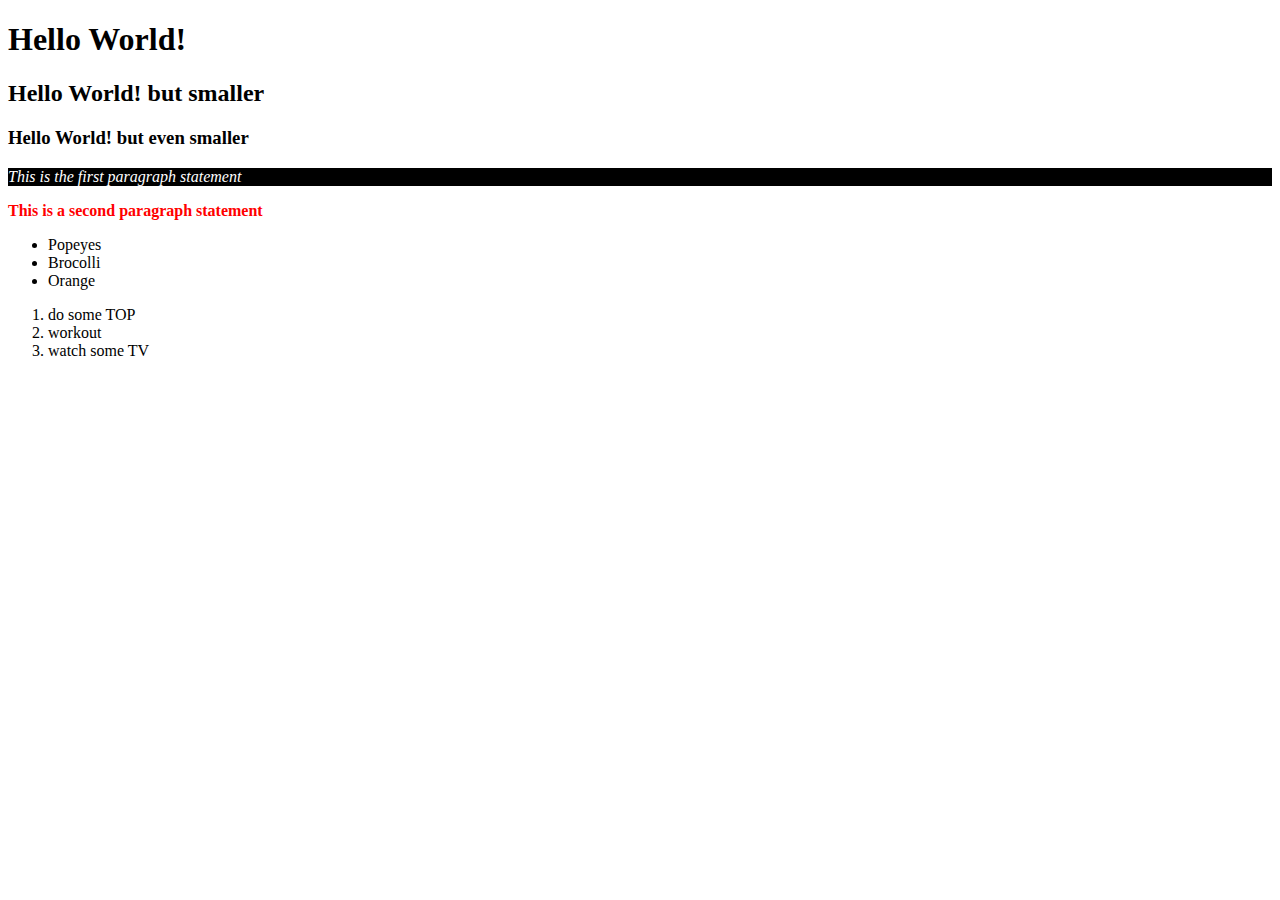
<file: html-boilerplate/index.html>
<!DOCTYPE html>

<html lang="en">
    <head>
        <meta charset="UTF-8">
        <title>My First Webpage</title>
        <link rel="stylesheet" href = "./css/styles.css">
    </head>

    <body>
        <h1>Hello World!</h1>
        <h2>Hello World! but smaller</h2>
        <h3>Hello World! but even smaller</h3>
        <!-- this is an HTML comment -->
        <div><em>This is the first paragraph statement</em></div>
        <p><strong>This is a second paragraph statement</strong></p>

        <ul>
            <li>Popeyes</li>
            <li>Brocolli</li>
            <li>Orange</li>
        </ul>

        <ol>
            <li>do some TOP</li>
            <li>workout</li>
            <li>watch some TV</li>
        </ol>
    </body>
</html>
</file>
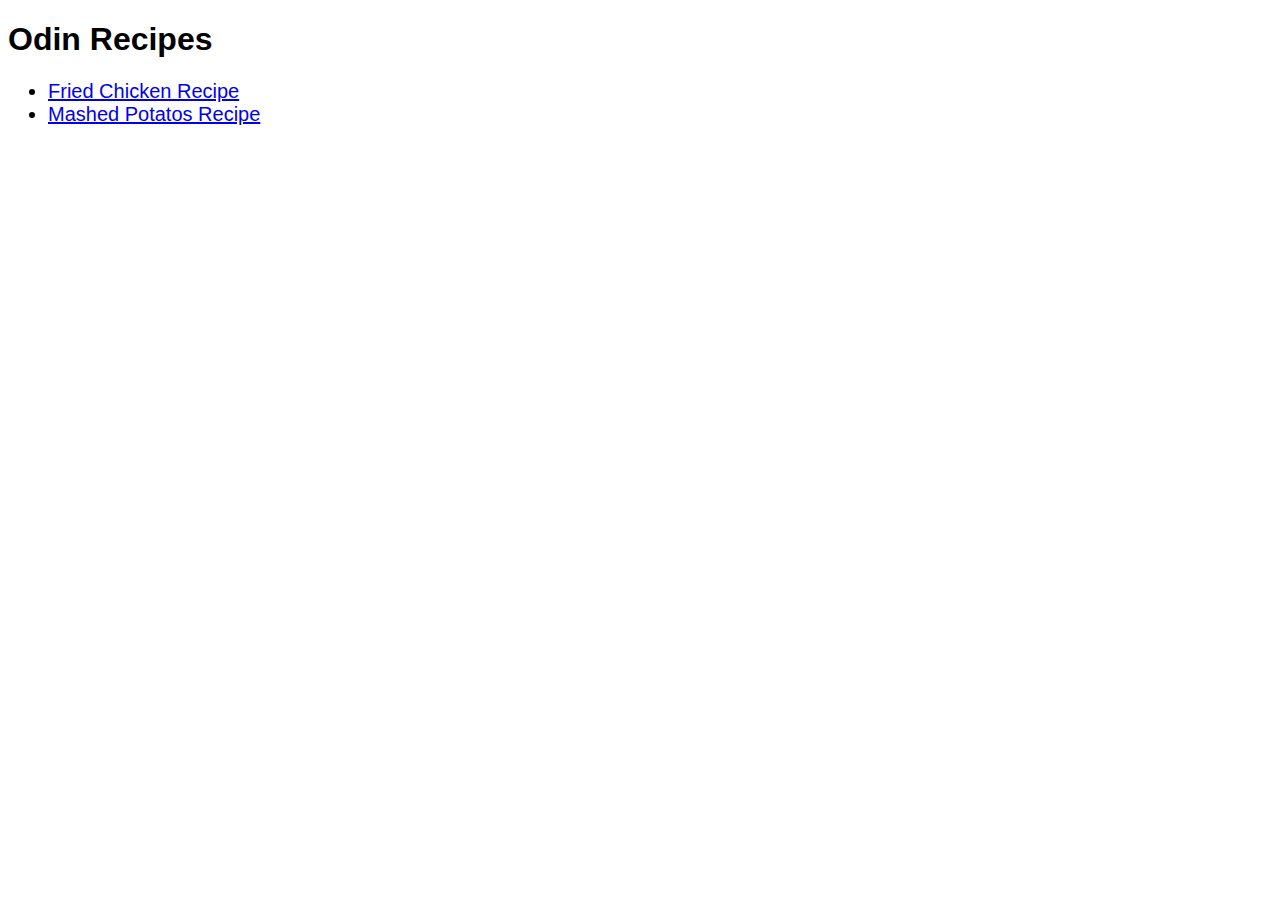
<file: repos/odin-recipes/index.html>
<!DOCTYPE html>

<html lang="en">

<head>
    <meta charset="utf-8">
    <link rel="stylesheet" href="styles.css">
    <title>TOP Recipes</title>

</head>

<body>
    <h1>Odin Recipes</h1>
    <ul>
        <li><a href="recipes/fried-chicken/fried-chicken.html">Fried Chicken Recipe</a></li>
        <li><a href="recipes/mashed-potatos/mashed-potatos.html">Mashed Potatos Recipe</a></li>
</body>


</html>
</file>
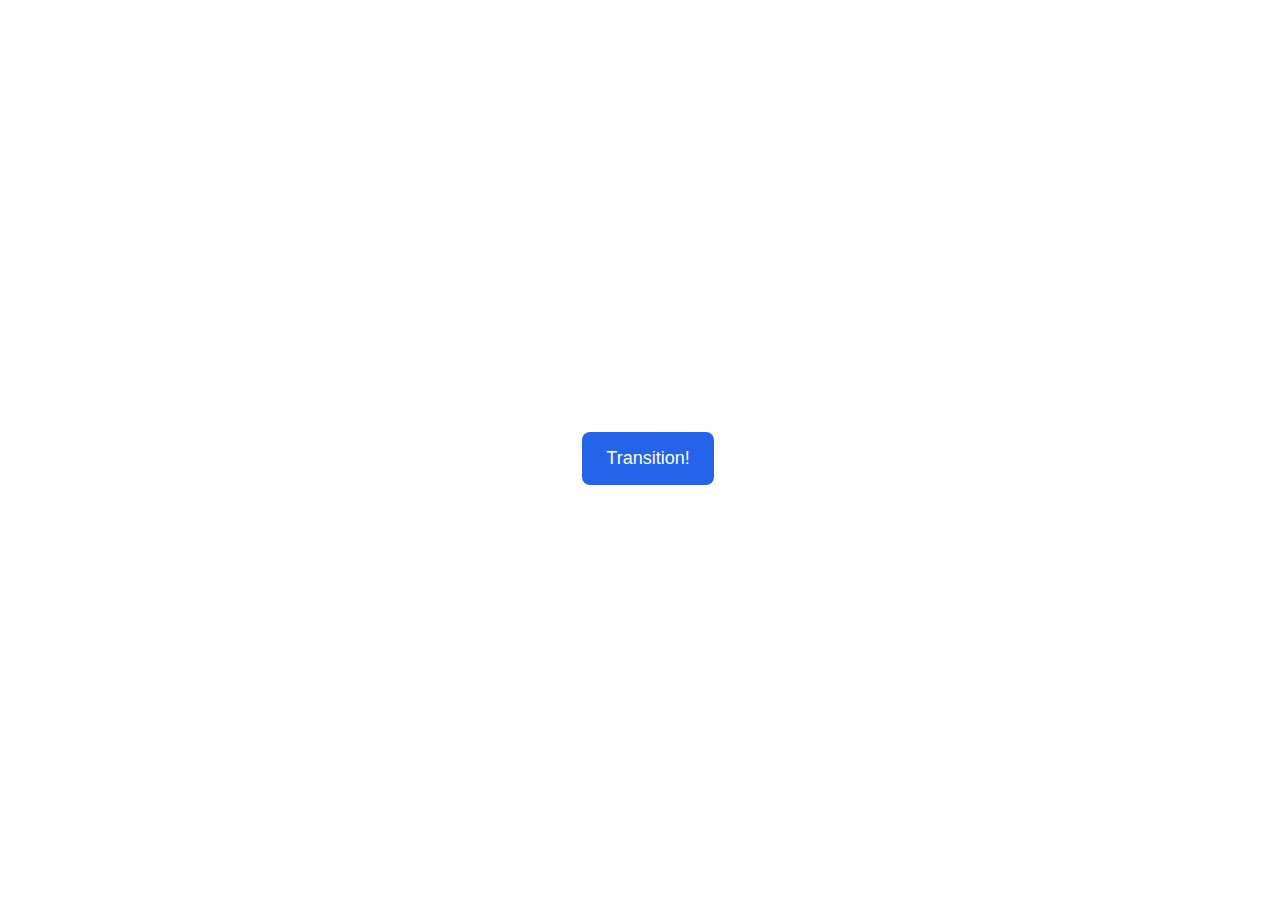
<file: css-exercises/animation/01-button-hover/index.html>
<!DOCTYPE html>
<html lang="en">
  <head>
    <meta charset="UTF-8" />
    <meta http-equiv="X-UA-Compatible" content="IE=edge" />
    <meta name="viewport" content="width=device-width, initial-scale=1.0" />
    <title>Button Hover</title>
    <link rel="stylesheet" href="style.css" />
  </head>
  <body>
    <div id="transition-container">
      <button>Transition!</button>
    </div>
  </body>
</html>
</file>
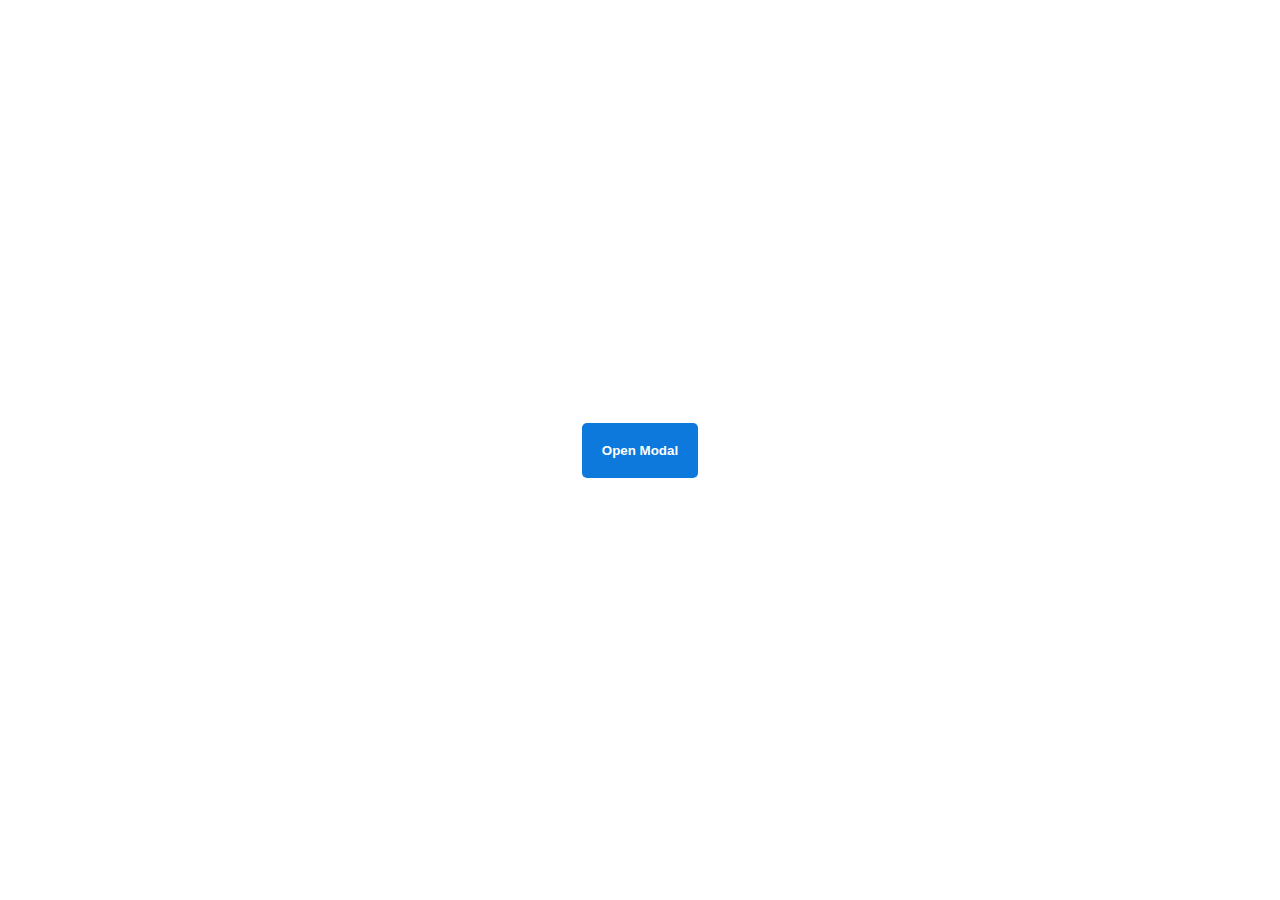
<file: css-exercises/animation/02-pop-up/index.html>
<!DOCTYPE html>
<html lang="en">
  <head>
    <meta charset="UTF-8" />
    <meta http-equiv="X-UA-Compatible" content="IE=edge" />
    <meta name="viewport" content="width=device-width, initial-scale=1.0" />
    <title>Popup</title>
    <link rel="stylesheet" href="style.css" />
  </head>
  <body>
    <div class="backdrop"></div>
    <div class="popup-modal">
      <h1>Look at me!</h1>
      <p>I'm a pop up dialog!</p>
      <button id="close-modal">Close Modal</button>
    </div>
    <div class="button-container">
      <button id="trigger-modal">Open Modal</button>
    </div>
    <script src="script.js"></script>
  </body>
</html>
</file>
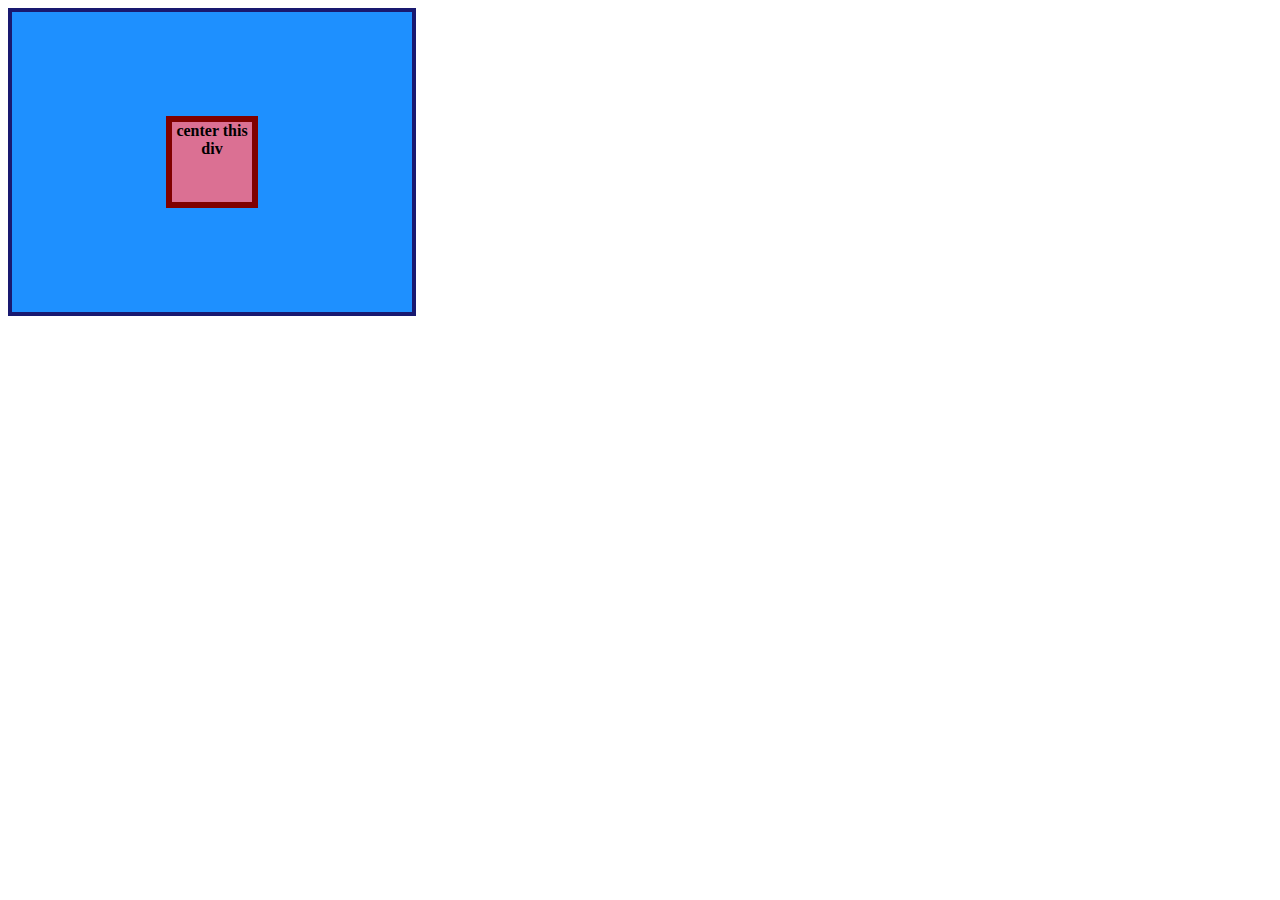
<file: css-exercises/flex/01-flex-center/index.html>
<!DOCTYPE html>
<html lang="en">

<head>
  <meta charset="UTF-8">
  <meta http-equiv="X-UA-Compatible" content="IE=edge">
  <meta name="viewport" content="width=device-width, initial-scale=1.0">
  <title>CENTER THIS DIV</title>
  <link rel="stylesheet" href="style.css">
</head>

<body>
  <div class="container">
    <div class="box">center this div</div>
  </div>
</body>

</html>
</file>
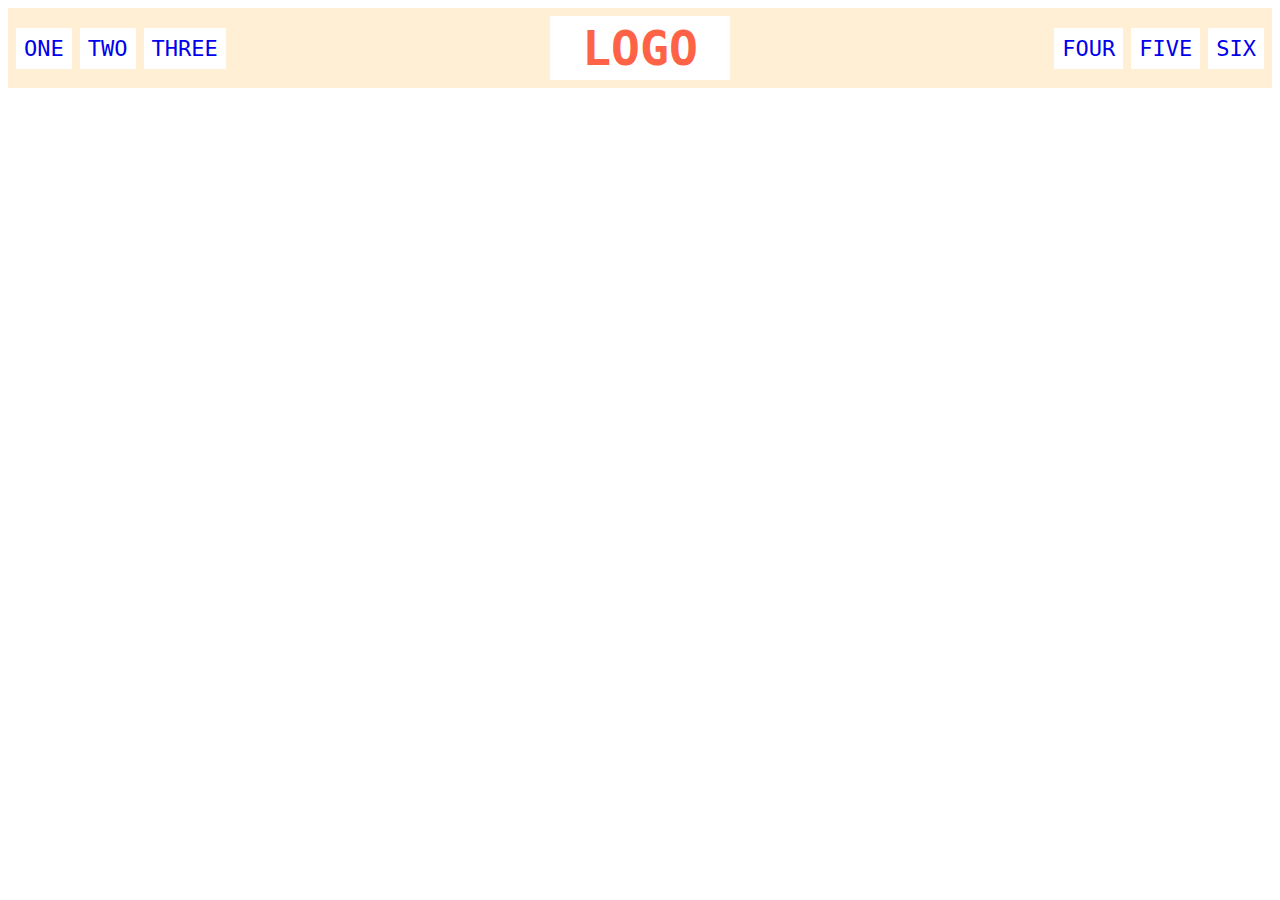
<file: css-exercises/flex/02-flex-header/index.html>
<!DOCTYPE html>
<html lang="en">
  <head>
    <meta charset="UTF-8">
    <meta http-equiv="X-UA-Compatible" content="IE=edge">
    <meta name="viewport" content="width=device-width, initial-scale=1.0">
    <title>Flex Header</title>
    <link rel="stylesheet" href="style.css">
  </head>
  <body>
    <div class="header">
      <div class="left-links">
        <ul>
          <li><a href="#">ONE</a></li>
          <li><a href="#">TWO</a></li>
          <li><a href="#">THREE</a></li>
        </ul>
      </div>
      <div class="logo">LOGO</div>
      <div class="right-links">
        <ul>
          <li><a href="#">FOUR</a></li>
          <li><a href="#">FIVE</a></li>
          <li><a href="#">SIX</a></li>
        </ul>
      </div>
    </div>
  </body>
</html>
</file>
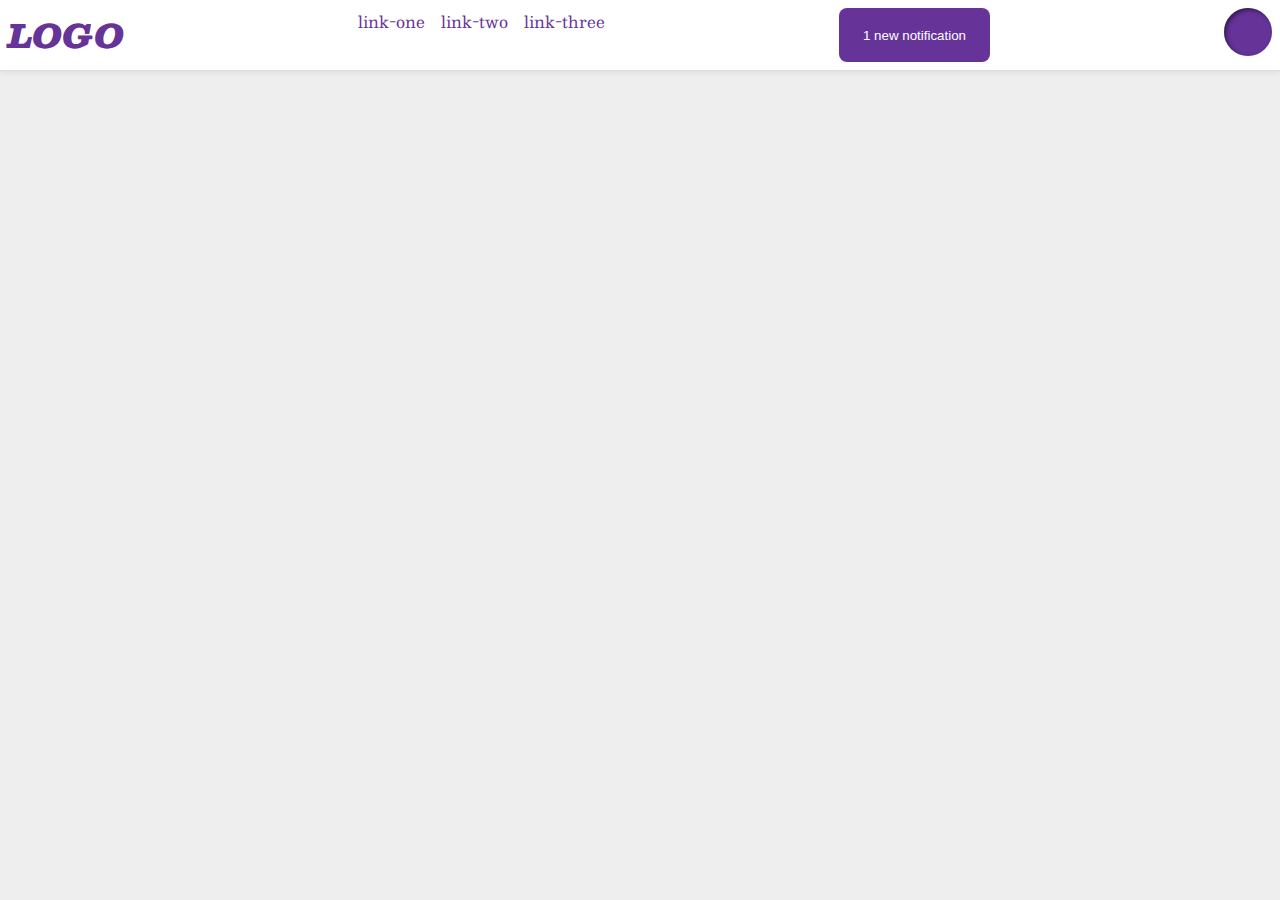
<file: css-exercises/flex/03-flex-header-2/index.html>
<!DOCTYPE html>
<html lang="en">
  <head>
    <meta charset="UTF-8">
    <meta http-equiv="X-UA-Compatible" content="IE=edge">
    <meta name="viewport" content="width=device-width, initial-scale=1.0">
    <title>Flex Header 2</title>
    <link rel="stylesheet" href="style.css">
  </head>
  <body>
    <div class="header">
      <div class="logo">
        LOGO
      </div>
      <ul class="links">
        <li><a href="google.com">link-one</a></li>
        <li><a href="google.com">link-two</a></li>
        <li><a href="google.com">link-three</a></li>
      </ul>
      <button class="notifications">
        1 new notification
      </button>
      <div class="profile-image"></div>
    </div>
  </body>
</html>
</file>
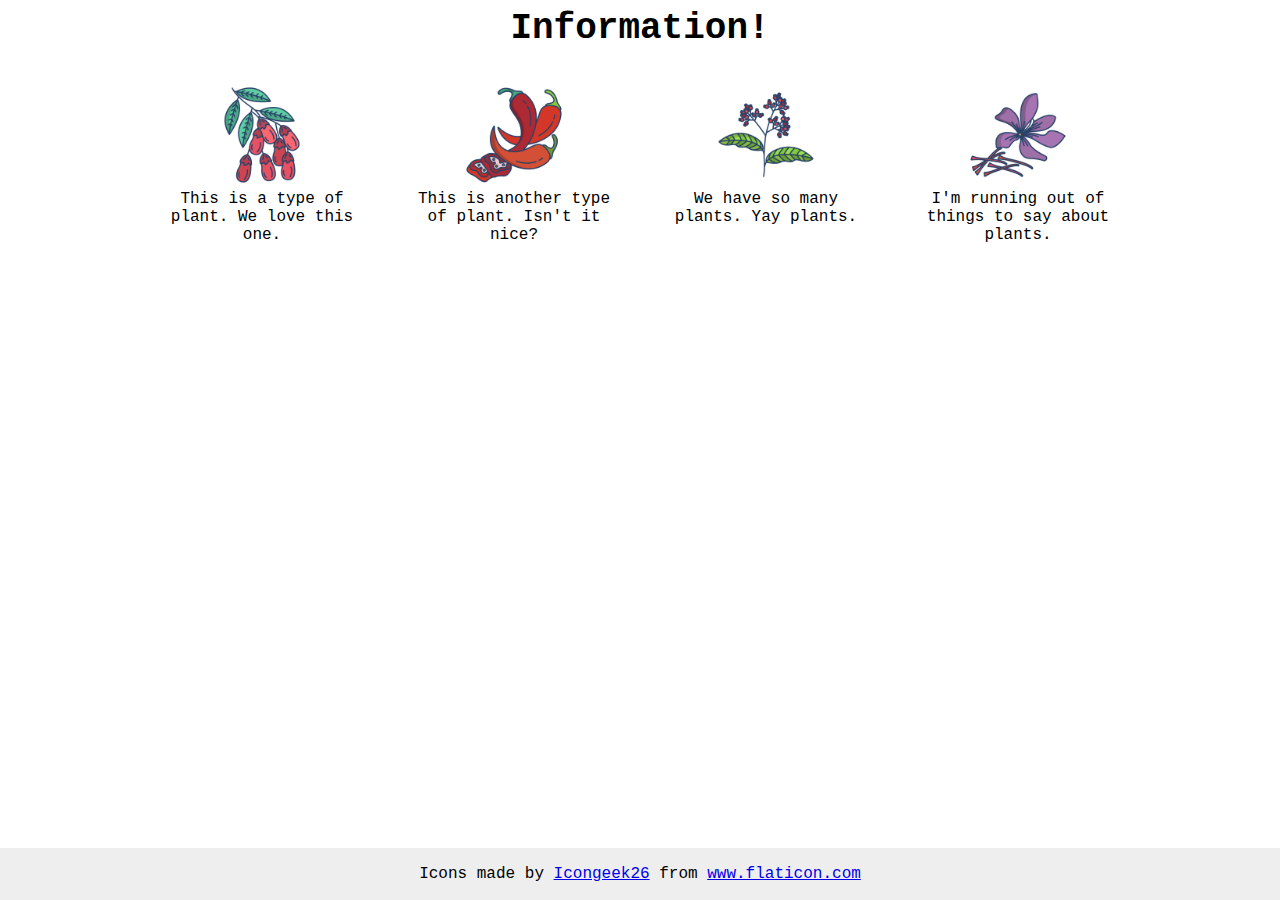
<file: css-exercises/flex/04-flex-information/index.html>
<!DOCTYPE html>
<html lang="en">

<head>
  <meta charset="UTF-8">
  <meta http-equiv="X-UA-Compatible" content="IE=edge">
  <meta name="viewport" content="width=device-width, initial-scale=1.0">
  <title>Information</title>
  <link rel="stylesheet" href="style.css">
</head>

<body>
  <div class="title">Information!</div>

  <div class="container">
    <div class="info">
      <img src="./images/barberry.png" alt="barberry">
      <div class="text">This is a type of plant. We love this one.</div>
    </div>
    <div class="info">
      <img src="./images/chilli.png" alt="chili">
      <div class="text">This is another type of plant. Isn't it nice?</div>
    </div>
    <div class="info">
      <img src="./images/pepper.png" alt="pepper">
      <div class="text">We have so many plants. Yay plants.</div>
    </div>
    <div class="info">
      <img src="./images/saffron.png" alt="saffron">
      <div class="text">I'm running out of things to say about plants.</div>
    </div>
  </div>

  <!-- disregard this section, it's here to give attribution to the creator of these icons -->
  <div class="footer">
    <div>Icons made by <a href="https://www.flaticon.com/authors/icongeek26" title="Icongeek26">Icongeek26</a> from <a
        href="https://www.flaticon.com/" title="Flaticon">www.flaticon.com</a></div>
  </div>
</body>

</html>
</file>
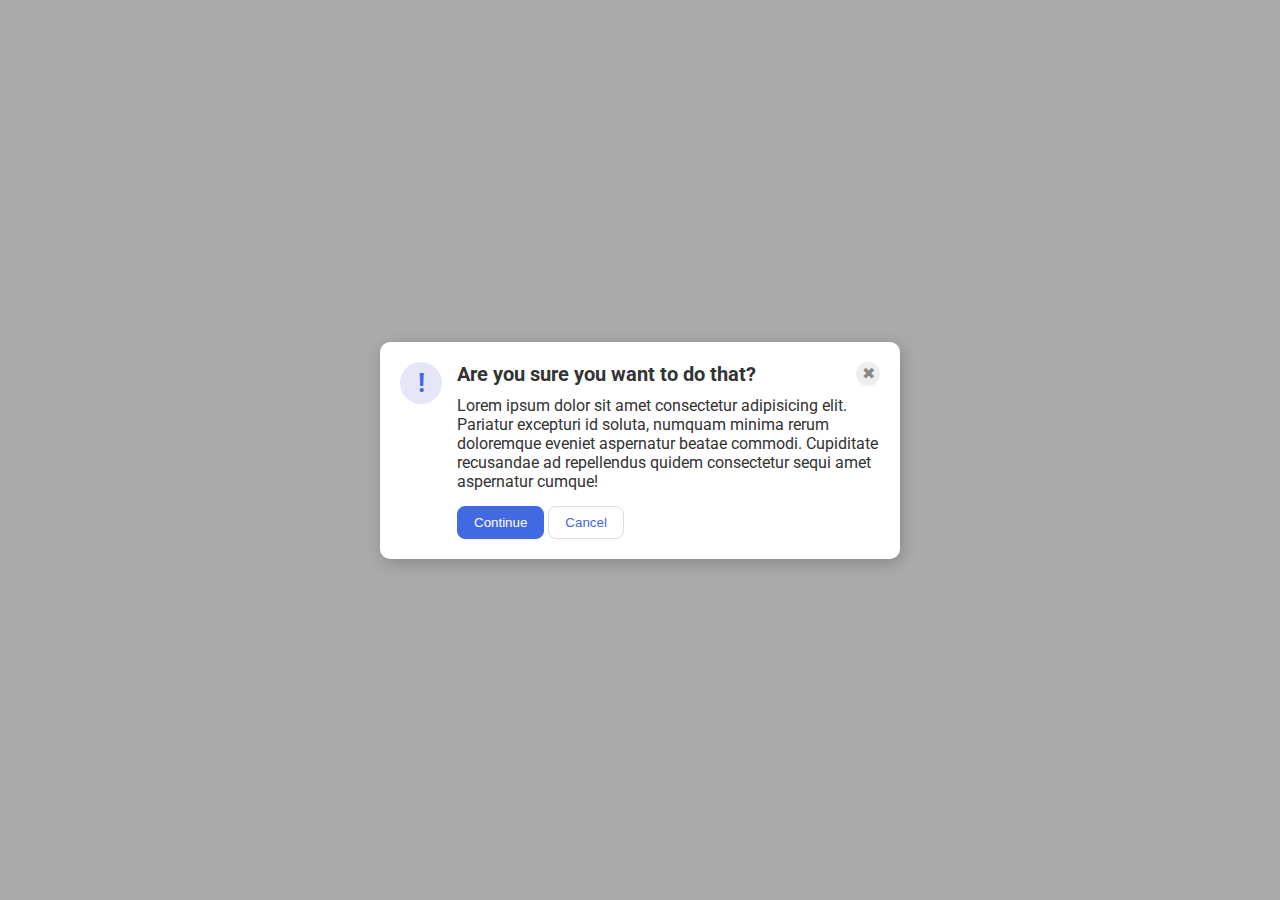
<file: css-exercises/flex/05-flex-modal/index.html>
<!DOCTYPE html>
<html lang="en">

<head>
  <meta charset="UTF-8">
  <meta http-equiv="X-UA-Compatible" content="IE=edge">
  <meta name="viewport" content="width=device-width, initial-scale=1.0">
  <link rel="stylesheet" href="style.css">
  <title>Modal</title>
</head>

<body>
  <div class="modal">
    <div class="icon">!</div>
    <div class="container">
      <div class="header">Are you sure you want to do that?
        <div class="close-button">✖</div>
      </div>
      <div class="text">Lorem ipsum dolor sit amet consectetur adipisicing elit. Pariatur excepturi id soluta, numquam
        minima rerum doloremque eveniet aspernatur beatae commodi. Cupiditate recusandae ad repellendus quidem
        consectetur
        sequi amet aspernatur cumque!</div>
      <button class="continue">Continue</button>
      <button class="cancel">Cancel</button>
    </div>
  </div>
</body>

</html>
</file>
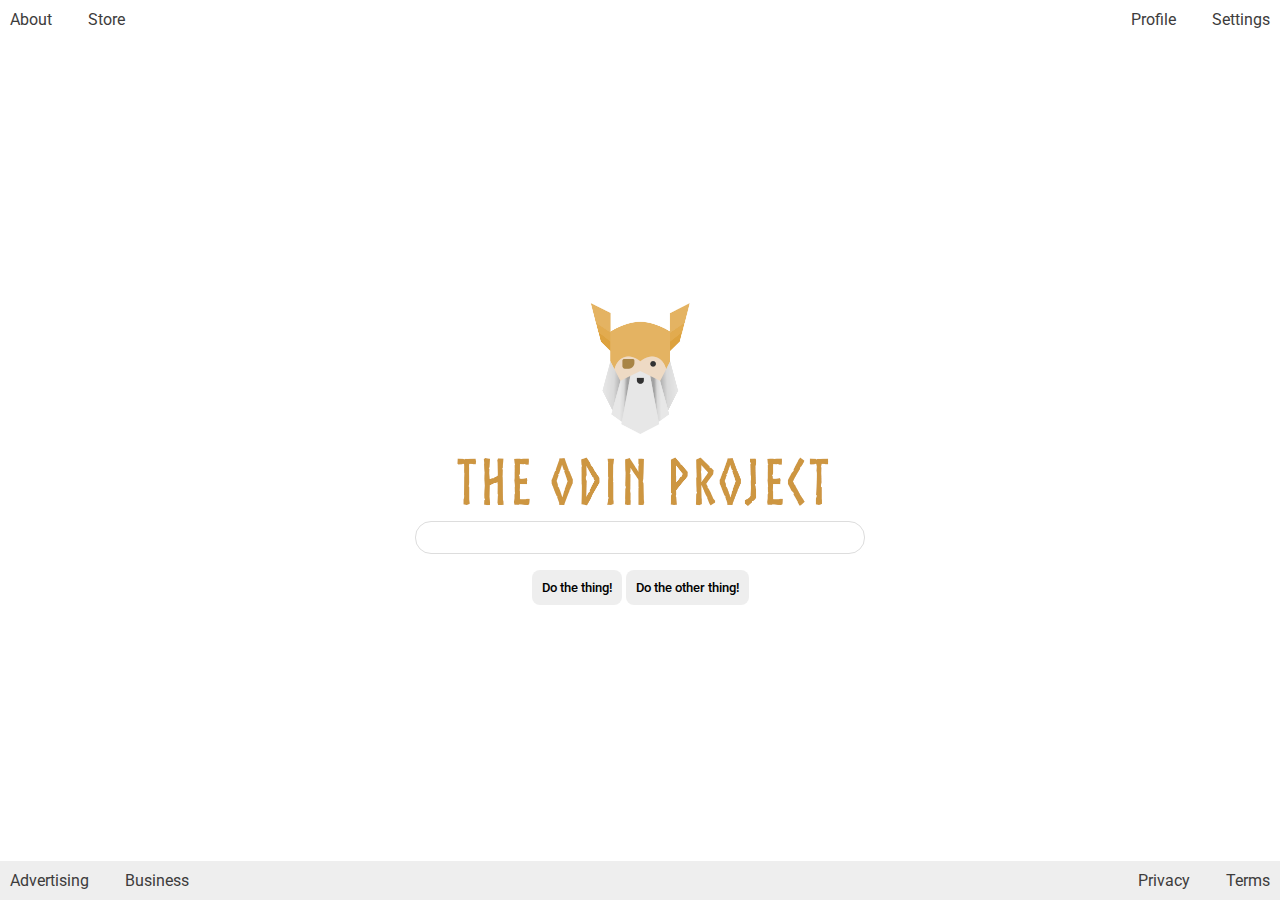
<file: css-exercises/flex/06-flex-layout/index.html>
<!DOCTYPE html>
<html lang="en">
  <head>
    <meta charset="UTF-8">
    <meta http-equiv="X-UA-Compatible" content="IE=edge">
    <meta name="viewport" content="width=device-width, initial-scale=1.0">
    <title>LAYOUT</title>
    <link rel="stylesheet" href="./style.css">
  </head>
  <body>
    <div class="header">
      <ul class="left-links">
        <li><a href="#">About</a></li>
        <li><a href="#">Store</a></li>
      </ul>
      <ul class="right-links">
        <li><a href="#">Profile</a></li>
        <li><a href="#">Settings</a></li>
      </ul>
    </div>
    <div class="content">
      <img src="./logo.png" alt="Project logo. Represents odin with the project name.">
      <div class="input">
        <input type="text">
      </div>
      <div class="buttons">
        <button>Do the thing!</button>
        <button>Do the other thing!</button>
      </div>
    </div>
    <div class="footer">
      <ul class="left-links">
        <li><a href="#">Advertising</a></li>
        <li><a href="#">Business</a></li>
      </ul>
      <ul class="right-links">
        <li><a href="#">Privacy</a></li>
        <li><a href="#">Terms</a></li>
      </ul>
    </div>
  </body>
</html>
</file>
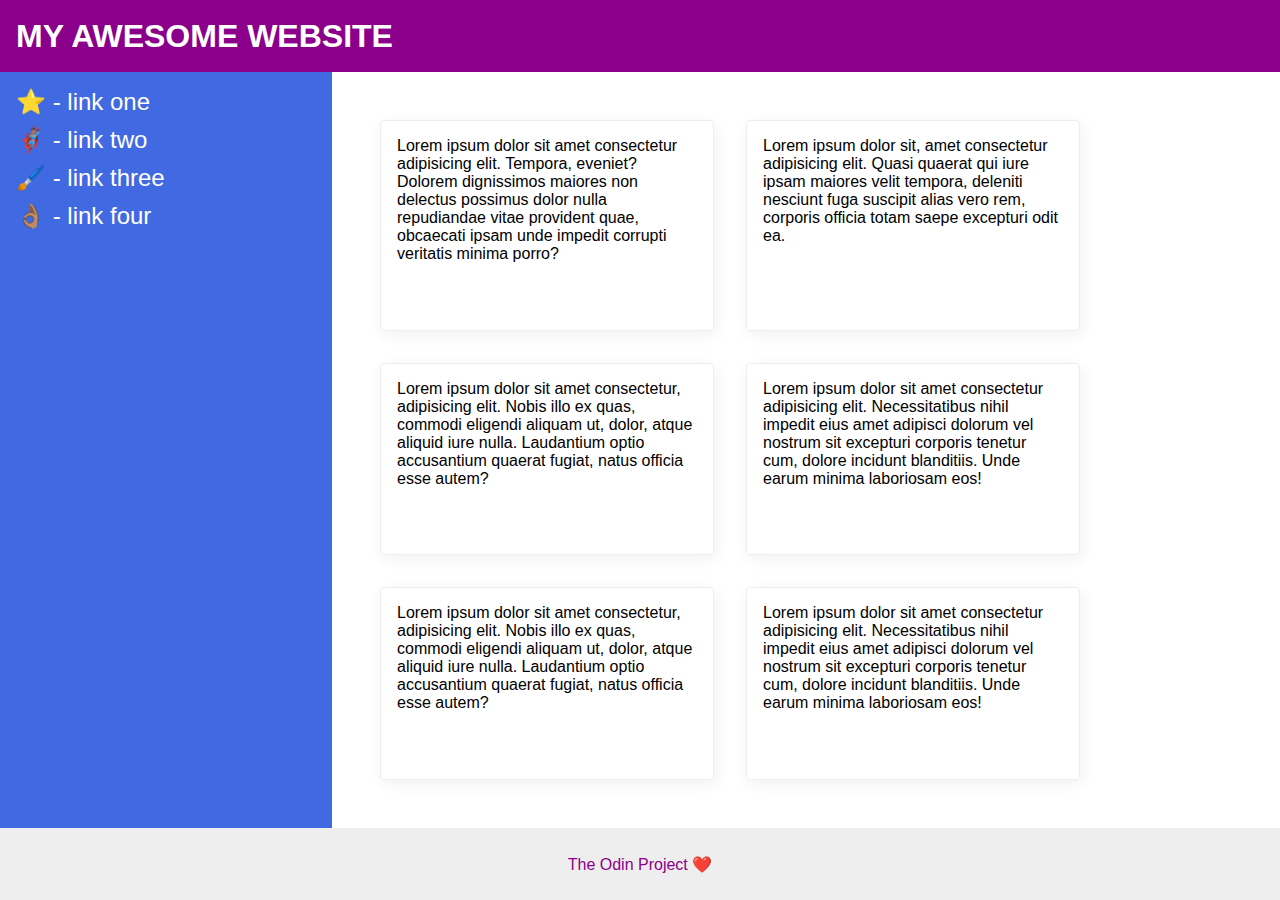
<file: css-exercises/flex/07-flex-layout-2/index.html>
<!DOCTYPE html>
<html lang="en">

<head>
  <meta charset="UTF-8">
  <meta http-equiv="X-UA-Compatible" content="IE=edge">
  <meta name="viewport" content="width=device-width, initial-scale=1.0">
  <title>The Holy Grail</title>
  <link rel="stylesheet" href="style.css">
</head>

<body>
  <div class="header">
    MY AWESOME WEBSITE
  </div>
  <div class="main">
    <div class="sidebar">
      <ul>
        <li><a href="#">⭐ - link one</a></li>
        <li><a href="#">🦸🏽‍♂️ - link two</a></li>
        <li><a href="#">🖌️ - link three</a></li>
        <li><a href="#">👌🏽 - link four</a></li>
      </ul>
    </div>
    <div class="cardcontainer">
      <div class="card">Lorem ipsum dolor sit amet consectetur adipisicing elit. Tempora, eveniet? Dolorem dignissimos
        maiores non delectus possimus dolor nulla repudiandae vitae provident quae, obcaecati ipsam unde impedit
        corrupti
        veritatis minima porro?</div>
      <div class="card">Lorem ipsum dolor sit, amet consectetur adipisicing elit. Quasi quaerat qui iure ipsam maiores
        velit tempora, deleniti nesciunt fuga suscipit alias vero rem, corporis officia totam saepe excepturi odit ea.
      </div>
      <div class="card">Lorem ipsum dolor sit amet consectetur, adipisicing elit. Nobis illo ex quas, commodi eligendi
        aliquam ut, dolor, atque aliquid iure nulla. Laudantium optio accusantium quaerat fugiat, natus officia esse
        autem?</div>
      <div class="card">Lorem ipsum dolor sit amet consectetur adipisicing elit. Necessitatibus nihil impedit eius amet
        adipisci dolorum vel nostrum sit excepturi corporis tenetur cum, dolore incidunt blanditiis. Unde earum minima
        laboriosam eos!</div>
      <div class="card">Lorem ipsum dolor sit amet consectetur, adipisicing elit. Nobis illo ex quas, commodi eligendi
        aliquam ut, dolor, atque aliquid iure nulla. Laudantium optio accusantium quaerat fugiat, natus officia esse
        autem?</div>
      <div class="card">Lorem ipsum dolor sit amet consectetur adipisicing elit. Necessitatibus nihil impedit eius amet
        adipisci dolorum vel nostrum sit excepturi corporis tenetur cum, dolore incidunt blanditiis. Unde earum minima
        laboriosam eos!</div>
    </div>
  </div>
  <div class="footer">
    The Odin Project ❤️
  </div>
</body>

</html>
</file>
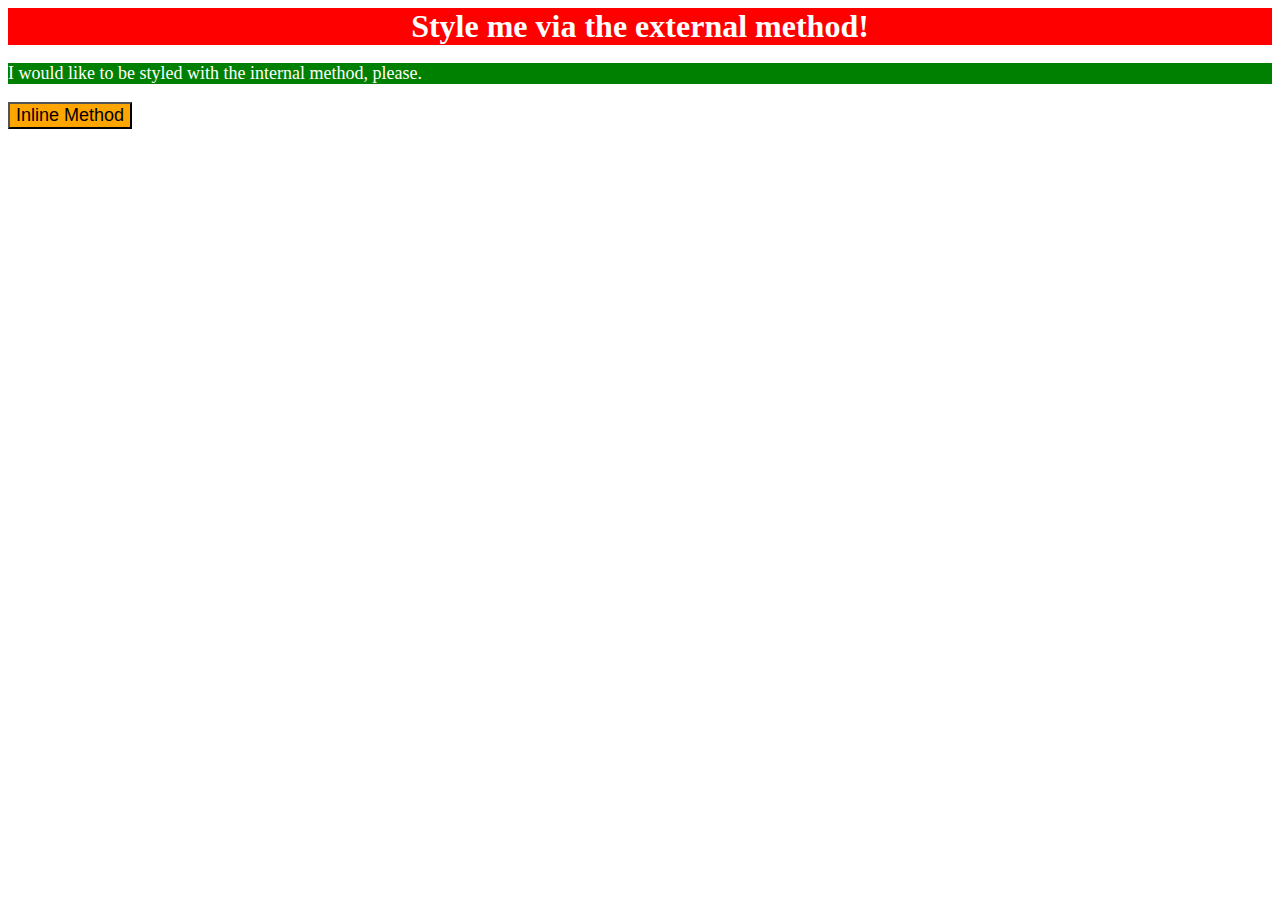
<file: css-exercises/foundations/01-css-methods/index.html>
<!DOCTYPE html>
<html lang="en">
  <head>
    <meta charset="UTF-8">
    <meta http-equiv="X-UA-Compatible" content="IE=edge">
    <meta name="viewport" content="width=device-width, initial-scale=1.0">
    <title>Methods for Adding CSS</title>
    <link rel="stylesheet" href="./css/styles.css">
    <style>
        p {
             color: white;
             background-color: green;
             font-size: 18px
        }
    </style>
  </head>
  <body>
    <div>Style me via the external method!</div>
    <p>I would like to be styled with the internal method, please.</p>
    <button style = "background-color: orange; font-size: 18px">Inline Method</button>
  </body>
</html>
</file>
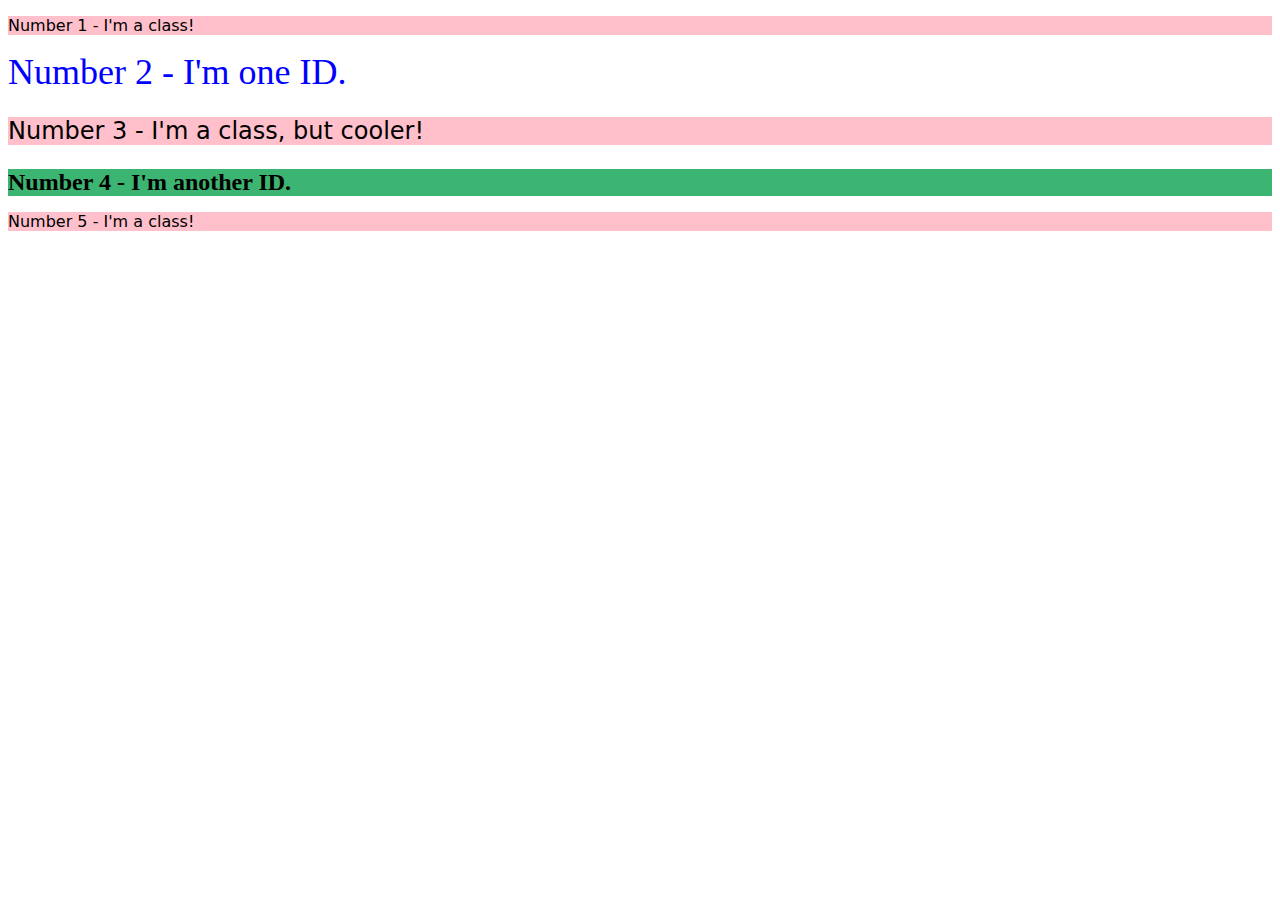
<file: css-exercises/foundations/02-class-id-selectors/index.html>
<!DOCTYPE html>
<html lang="en">
  <head>
    <meta charset="UTF-8">
    <meta http-equiv="X-UA-Compatible" content="IE=edge">
    <meta name="viewport" content="width=device-width, initial-scale=1.0">
    <title>Class and ID Selectors</title>
    <link rel="stylesheet" href="style.css">
  </head>
  <body>
    <p class="odd">Number 1 - I'm a class!</p>
    <div id="two">Number 2 - I'm one ID.</div>
    <p class="odd cooler">Number 3 - I'm a class, but cooler!</p>
    <div id="four">Number 4 - I'm another ID.</div>
    <p class="odd">Number 5 - I'm a class!</p>
  </body>
</html>
</file>
<file: html-boilerplate/css/styles.css>
div {
    color: white;
    background-color: black;
}

p {
    color: red;
}
</file>
<file: repos/odin-recipes/styles.css>
body {
    font-family: Arial, Helvetica, sans-serif;
}

ul {
    font-size: 20px;
}
</file>
<file: css-exercises/animation/01-button-hover/style.css>
#transition-container {
  width: 100vw;
  height: 100vh;
  display: flex;
  flex-direction: column;
  justify-content: center;
  align-items: center;
  font-family: Arial, sans-serif;
}

button {
  border-radius: 8px;
  border: none;
  background-color: #2563eb;
  color: white;
  font-size: 18px;
  padding: 16px 24px;
  text-align: center;
}
</file>
<file: css-exercises/animation/02-pop-up/style.css>
* {
  padding: 0;
  margin: 0;
}

body {
  overflow: hidden;
}

.button-container {
  width: 100vw;
  height: 100vh;
  background-color: #ffffff;
  opacity: 100%;
  display: flex;
  align-items: center;
  justify-content: center;
}

button {
  padding: 20px;
  color: #ffffff;
  background-color: #0e79dd;
  border: none;
  border-radius: 5px;
  font-weight: 600;
}

.popup-modal {
  padding: 32px 64px;
  background-color: white;
  border: 1px solid black;
  border-radius: 10px;
  position: fixed;
  top: 50%;
  left: 50%;
  transform-origin: center;
  transform: translate(-50%, -50%);
  pointer-events: none;
  opacity: 0%;
  text-align: center;
}
.popup-modal p {
  margin-bottom: 24px
}

.backdrop {
  pointer-events: none;
  position: fixed;
  inset: 0;
  background: #000;
  opacity: 0%;
}

.popup-modal.show {
  opacity: 100%;
  pointer-events: all;
}

.backdrop.show {
  opacity: 30%;
}
</file>
<file: css-exercises/flex/01-flex-center/style.css>
.container {
  background: dodgerblue;
  border: 4px solid midnightblue;
  width: 400px;
  height: 300px;
  justify-content: center;
  align-items: center;
  display: flex;
}

.box {
  background: palevioletred;
  font-weight: bold;
  text-align: center;
  border: 6px solid maroon;
  width: 80px;
  height: 80px;
}
</file>
<file: css-exercises/flex/02-flex-header/style.css>
.header {
  font-family: monospace;
  background: papayawhip;
  display: flex;
  align-items: center;
  justify-content: space-between;
  padding: 8px;
}

.logo {
  font-size: 48px;
  font-weight: 900;
  color: tomato;
  background: white;
  padding: 4px 32px;
}

ul {
  /* this removes the dots on the list items*/
  list-style-type: none;
  display: flex;
  padding: 0;
  margin: 0;
  gap: 8px;
}

a {
  font-size: 22px;
  background: white;
  padding: 8px;
  /* this removes the line under the links */
  text-decoration: none;
}
</file>
<file: css-exercises/flex/03-flex-header-2/style.css>
/* this is some magical font-importing.  
you'll learn about it later. */
@import url('https://fonts.googleapis.com/css2?family=Besley:ital,wght@0,400;1,900&display=swap');

body {
  margin: 0;
  background: #eee;
  font-family: Besley, serif;
}

.header {
  background: white;
  border-bottom: 1px solid #ddd;
  box-shadow: 0 0 8px rgba(0, 0, 0, .1);
  display: flex;
  justify-content: space-between;
  padding: 8px;
}

.profile-image {
  background: rebeccapurple;
  box-shadow: inset 2px 2px 4px rgba(0, 0, 0, .5);
  border-radius: 50%;
  width: 48px;
  height: 48px;
}

.logo {
  color: rebeccapurple;
  font-size: 32px;
  font-weight: 900;
  font-style: italic;
}

button {
  border: none;
  border-radius: 8px;
  background: rebeccapurple;
  color: white;
  padding: 8px 24px;
}

a {
  /* this removes the line under our links */
  text-decoration: none;
  color: rebeccapurple;
}

ul {
  list-style-type: none;
  display: flex;
  margin: 0;
  padding: 0;
  gap: 16px;
}

.left,
.right {
  display: flex;
  align-items: center;
  gap: 16px;
}
</file>
<file: css-exercises/flex/04-flex-information/style.css>
body {
  font-family: 'Courier New', Courier, monospace;
  text-align: center;
}

img {
  width: 100px;
  height: 100px;
}

.title {
  font-size: 36px;
  font-weight: 900;
  margin-bottom: 36px;
}

.container {
  display: flex;
  justify-content: center;
  gap: 52px;
}

.info {
  max-width: 200px;
}

/* do not edit this footer */
.footer {
  position: fixed;
  bottom: 0;
  left: 0;
  right: 0;
  height: 52px;
  display: flex;
  align-items: center;
  justify-content: center;
  background: #eee;
}
</file>
<file: css-exercises/flex/05-flex-modal/style.css>
@import url('https://fonts.googleapis.com/css2?family=Roboto:wght@400;700&display=swap');

html,
body {
  height: 100%;
}

body {
  font-family: Roboto, sans-serif;
  margin: 0;
  background: #aaa;
  color: #333;
  /* I'll give you this one for free lol */
  display: flex;
  align-items: center;
  justify-content: center;
}

.header {
  font-weight: 700;
  font-size: 20px;
  margin-bottom: 20px;
  display: flex;
  align-items: center;
  justify-content: space-between;
  margin-bottom: 10px;
}

.modal {
  background: white;
  width: 480px;
  border-radius: 10px;
  box-shadow: 2px 4px 16px rgba(0, 0, 0, .2);
  padding: 20px;
  display: flex;
  gap: 15px;
}

.text {
  margin-bottom: 15px;
}

.icon {
  color: royalblue;
  font-size: 26px;
  font-weight: 700;
  background: lavender;
  width: 42px;
  height: 42px;
  border-radius: 50%;
  display: flex;
  align-items: center;
  justify-content: center;
  flex-shrink: 0;
}

.close-button {
  background: #eee;
  border-radius: 50%;
  color: #888;
  font-weight: 400;
  font-size: 16px;
  height: 24px;
  width: 24px;
  display: flex;
  align-items: center;
  justify-content: center;
}

button {
  padding: 8px 16px;
  border-radius: 8px;
}

button.continue {
  background: royalblue;
  border: 1px solid royalblue;
  color: white;
}

button.cancel {
  background: white;
  border: 1px solid #ddd;
  color: royalblue;
}
</file>
<file: css-exercises/flex/06-flex-layout/style.css>
@import url('https://fonts.googleapis.com/css2?family=Roboto:wght@400;700&display=swap');

body {
  height: 100vh;
  margin: 0;
  overflow: hidden;
  font-family: Roboto, sans-serif;
  display: flex;
  flex-direction: column;
}

img {
  width: 600px;
  display: flex;
}

button {
  font-family: Roboto, sans-serif;
  border: none;
  border-radius: 8px;
  background: #eee;
  padding: 10px;
  font-weight: 500;
}

input {
  border: 1px solid #ddd;
  border-radius: 16px;
  padding: 8px 24px;
  width: 400px;
  margin-bottom: 16px;
}

ul {
  list-style-type: none;
  display: flex;
  margin: 0px;
  padding: 0px;
  gap: 16px;
}

li {
  padding: 10px;
}

.content {
  display: flex;
  flex-direction: column;
  align-items: center;
  justify-content: center;
  flex: 1;
}

.header,
.footer {
  display: flex;
  justify-content: space-between;
}

.footer {
  background-color: #eeeeee;
}

a {
  text-decoration: none;
  color: #3d3c3c;
  flex-grow: 1;
}
</file>
<file: css-exercises/flex/07-flex-layout-2/style.css>
body {
  font-family: -apple-system, BlinkMacSystemFont, 'Segoe UI', Roboto, Oxygen, Ubuntu, Cantarell, 'Open Sans', 'Helvetica Neue', sans-serif;
  margin: 0;
  min-height: 100vh;
  display: flex;
  flex-direction: column;
}

.header {
  height: 72px;
  background: darkmagenta;
  color: white;
  font-weight: 900;
  font-size: 32px;
  display: flex;
  align-items: center;
  padding-left: 16px;
}

.footer {
  height: 72px;
  background: #eee;
  color: darkmagenta;
  display: flex;
  justify-content: center;
  align-items: center;

}

.sidebar {
  width: 300px;
  background: royalblue;
  display: flex;
  flex-shrink: 0;
  padding: 16px;
  margin: 0;
  justify-content: left;
}

.card {
  border: 1px solid #eee;
  box-shadow: 2px 4px 16px rgba(0, 0, 0, .06);
  border-radius: 4px;
  margin: 16px;
  max-width: 300px;
  flex-grow: 0;
  flex-shrink: 0;
  padding: 16px;
}

.cardcontainer {
  display: flex;
  flex-wrap: wrap;
  padding: 32px;
}

.main {
  display: flex;
  flex: 1;
}

ul {
  padding: 0;
  margin: 0;
  gap: 20px;
}

li {
  list-style-type: none;
  font-size: 24px;
  margin-bottom: 10px;
}

a {
  text-decoration: none;
  color: white;
}
</file>
<file: css-exercises/foundations/01-css-methods/css/styles.css>
div {
    background-color: red;
    color: white;
    font-size: 32px;
    font-weight: bold;
    text-align: center;
}
</file>
<file: css-exercises/foundations/02-class-id-selectors/style.css>
.odd {
    background-color: rgb(255, 192, 203);
    font-family: "Verdana", "DejaVu Sans", sans-serif;
}

.cooler {
    font-size: 24px;
}

#two {
    font-size: 36px;
    color: #0000ff;
}

#four {
    font-size: 24px;
    font-weight: 900;
    background-color: hsl(147, 50%, 47%);
}
</file>
